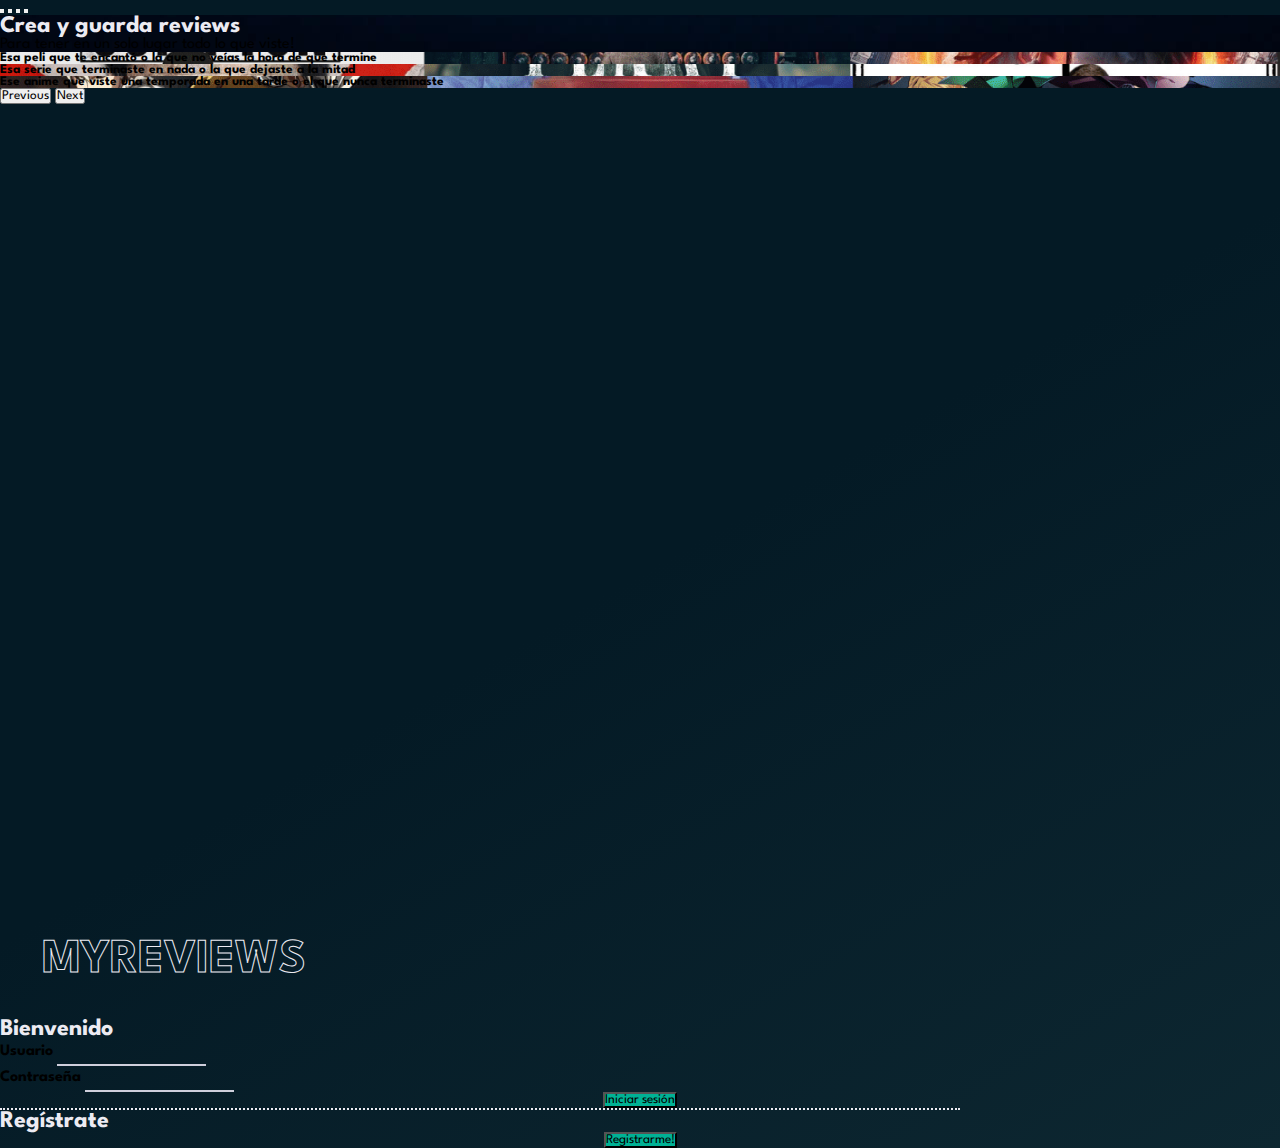
<file: index.html>
<!DOCTYPE html>
<html lang="en">

<head>
  <meta charset="UTF-8">
  <meta http-equiv="X-UA-Compatible" content="IE=edge">
  <meta name="viewport" content="width=device-width, initial-scale=1.0">
  <link href="https://cdn.jsdelivr.net/npm/bootstrap@5.2.0-beta1/dist/css/bootstrap.min.css" rel="stylesheet"
    integrity="sha384-0evHe/X+R7YkIZDRvuzKMRqM+OrBnVFBL6DOitfPri4tjfHxaWutUpFmBp4vmVor" crossorigin="anonymous">
  <link rel="stylesheet" href="./css/general.css">
  <title>MyReviews</title>
</head>

<body id="body-bg">

  <div class="row g-0 h-100">
    <div class="col-lg-6 d-none d-lg-block">
      <div id="carouselExampleCaptions" class="carousel slide" data-bs-ride="carousel">
        <div class="carousel-indicators">
          <button type="button" data-bs-target="#carouselExampleCaptions" data-bs-slide-to="0" class="active"
            aria-current="true" aria-label="Slide 1"></button>
          <button type="button" data-bs-target="#carouselExampleCaptions" data-bs-slide-to="1"
            aria-label="Slide 2"></button>
          <button type="button" data-bs-target="#carouselExampleCaptions" data-bs-slide-to="2"
            aria-label="Slide 3"></button>
          <button type="button" data-bs-target="#carouselExampleCaptions" data-bs-slide-to="3"
            aria-label="Slide 4"></button>
        </div>
        <div class="carousel-inner">
          <div class="carousel-item active img-carousel-1 min-vh-100" data-bs-interval="5000">
            <div class="carousel-caption d-none d-md-block">
              <h2>Crea y guarda reviews</h2>
              <p>Para tener en un solo lugar todo lo que viste!</p>
            </div>
          </div>
          <div class="carousel-item img-carousel-2 min-vh-100" data-bs-interval="5000">
            <div class="carousel-caption d-none d-md-block">
              <h5>Esa peli que te encantó o la que no veías la hora de que termine</h5>
            </div>
          </div>
          <div class="carousel-item img-carousel-3 min-vh-100" data-bs-interval="5000">
            <div class="carousel-caption d-none d-md-block">
              <h5>Esa serie que terminaste en nada o la que dejaste a la mitad</h5>
            </div>
          </div>
          <div class="carousel-item img-carousel-4 min-vh-100" data-bs-interval="5000">
            <div class="carousel-caption d-none d-md-block">
              <h5>Ese anime que viste una temporada en una tarde o el que nunca terminaste</h5>
            </div>
          </div>
        </div>
        <button class="carousel-control-prev" type="button" data-bs-target="#carouselExampleCaptions"
          data-bs-slide="prev">
          <span class="carousel-control-prev-icon" aria-hidden="true"></span>
          <span class="visually-hidden">Previous</span>
        </button>
        <button class="carousel-control-next" type="button" data-bs-target="#carouselExampleCaptions"
          data-bs-slide="next">
          <span class="carousel-control-next-icon" aria-hidden="true"></span>
          <span class="visually-hidden">Next</span>
        </button>
      </div>
    </div>

    <div class="col-lg-6 d-flex flex-column h-100">
      <div class="w-100">
        <svg xmlns="http://www.w3.org/2000/svg" width="100px" height="50px">
          <a href="../index.html" class="text-decoration-none"><text x="10" y="40">MYREVIEWS</text></a>
        </svg>
        <!-- <h1 class="px-lg-5 py-lg-4 p-4 w-100"><a href="../index.html" class="text-decoration-none">MYREVIEWS</a></h1> -->
      </div>
      <div class="px-lg-5 py-lg-4 p-5 w-100">
        <h2 class="text-light">Bienvenido</h2>
        <form>
          <div class="mb-4">
            <label for="exampleInputEmail1" class="form-label text-light">Usuario</label>
            <input type="email" class="form-control border-0 px-0" id="exampleInputEmail1" aria-describedby="emailHelp">
          </div>
          <div class="mb-4">
            <label for="exampleInputPassword1" class="form-label text-light">Contraseña</label>
            <input type="password" class="form-control border-0 px-0" id="exampleInputPassword1">
          </div>
        </form>
        <div class="button">
          <a href="./views/profile.html"><button class="btn btn-style w-50">Iniciar sesión</button></a>
        </div>
        <div class="line w-90 mx-auto my-5"></div>
        <h2 class="text-light">Regístrate</h2>
        <div class="button">
          <a href="./views/register.html"><button class="btn btn-style my-3 w-50">Registrarme!</button></a>
        </div>
      </div>
    </div>
  </div>

  <script src="https://cdn.jsdelivr.net/npm/bootstrap@5.2.0-beta1/dist/js/bootstrap.bundle.min.js"
    integrity="sha384-pprn3073KE6tl6bjs2QrFaJGz5/SUsLqktiwsUTF55Jfv3qYSDhgCecCxMW52nD2"
    crossorigin="anonymous"></script>
</body>

</html>
</file>
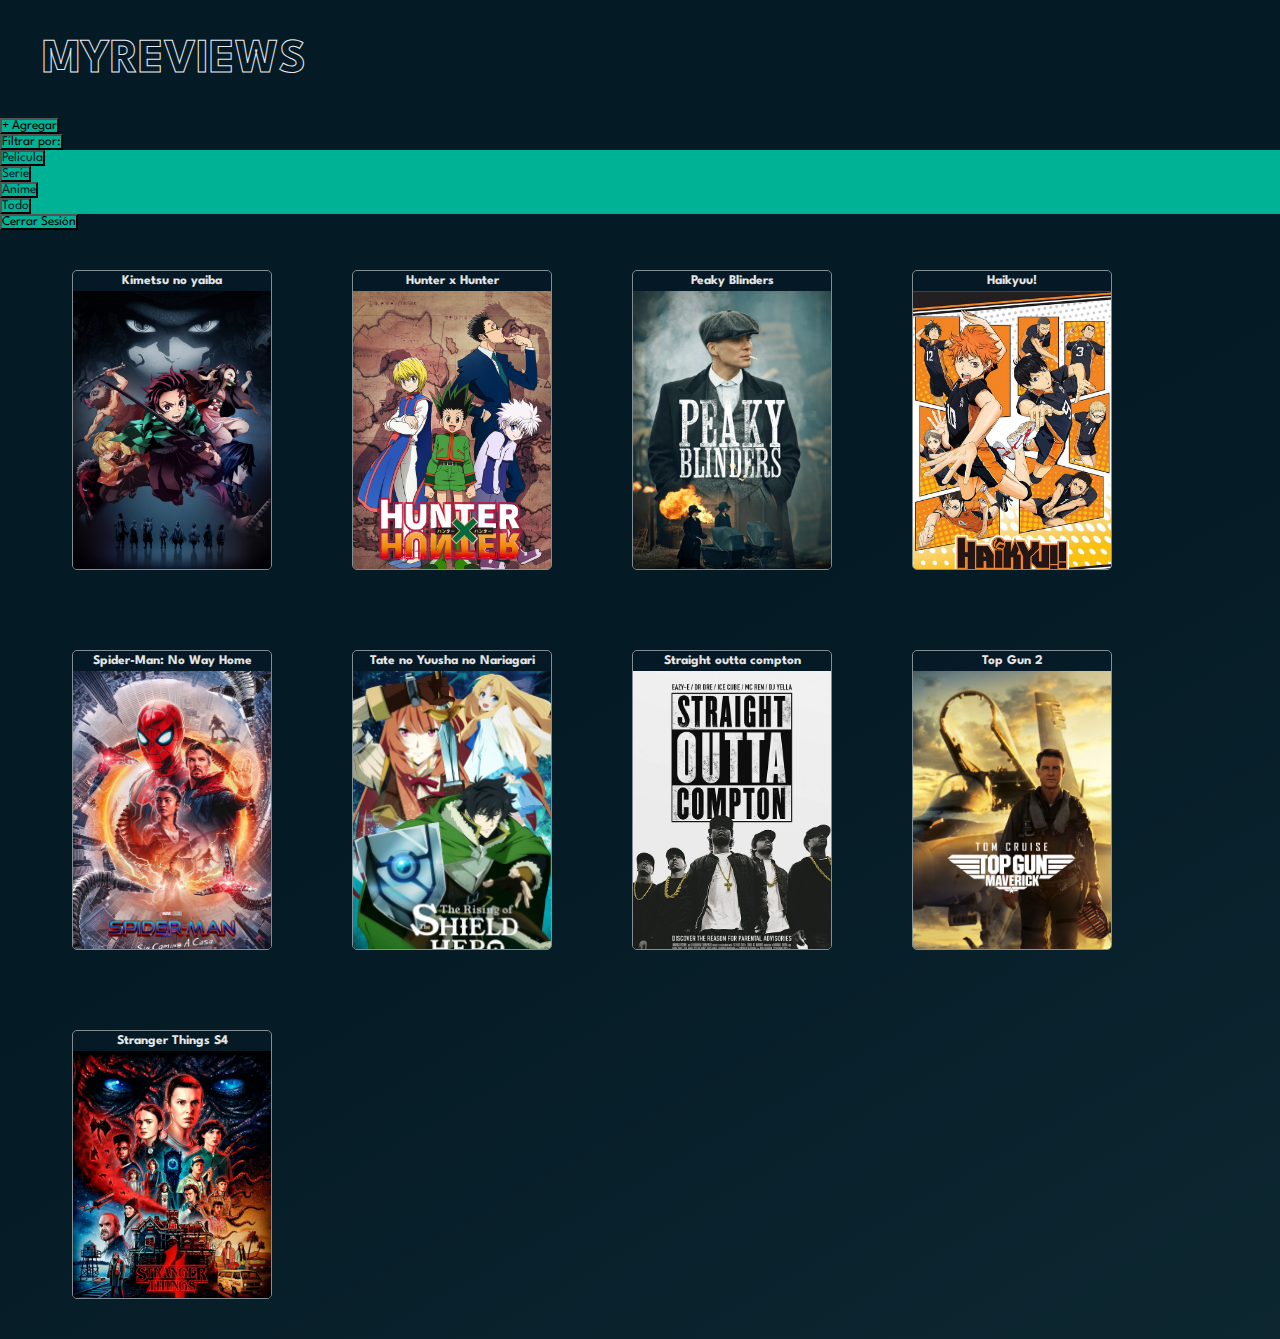
<file: views/profile.html>
<!DOCTYPE html>
<html lang="en">

<head>
    <meta charset="UTF-8">
    <meta http-equiv="X-UA-Compatible" content="IE=edge">
    <meta name="viewport" content="width=device-width, initial-scale=1.0">
    <link href="https://cdn.jsdelivr.net/npm/bootstrap@5.2.0-beta1/dist/css/bootstrap.min.css" rel="stylesheet"
        integrity="sha384-0evHe/X+R7YkIZDRvuzKMRqM+OrBnVFBL6DOitfPri4tjfHxaWutUpFmBp4vmVor" crossorigin="anonymous">
    <link rel="stylesheet" href="../css/profile.css">
    <link rel="stylesheet" href="../css/general.css">
    <title>MyReviews</title>
</head>

<body id="body-bg">

    <div class="w-100 d-flex justify-content-between">
        <svg xmlns="http://www.w3.org/2000/svg" width="100px" height="50px">
            <a href="../index.html" class="text-decoration-none"><text x="10" y="40">MYREVIEWS</text></a>
        </svg>
        <!-- <a href="" class="text-decoration-none d-flex align-items-center justify-content-end me-lg-5 m-4 w-75"><button
                class="btn btn-logout">Cerrar Sesión</button></a> -->
    </div>

    <section class="new-modal toggle-modal">
        <div class="modal-container">
            <h2>Crear nueva review</h2>
            <form action="">
                <div class="modal-form-group">
                    <label class="form-label">Título</label>
                    <input class="form-control" type="text" name="" id="">
                </div>
                <div class="modal-form-group">
                    <label class="form-label">Título2(opcional)</label>
                    <input class="form-control" type="text" name="" id="">
                </div>
                <div class="modal-form-group d-flex">
                    <div>
                        <label class="form-label">Puntuación</label>
                        <input class="form-control" type="number" min="1" max="10" step="0.5" />
                    </div>
                    <div class="ms-5">
                        <label class="form-label">Categoría</label>
                        <select>
                            <option value="anime">Anime</option>
                            <option value="pelicula">Película</option>
                            <option value="serie">Serie</option>
                            <option value="otro">Otro</option>
                        </select>
                    </div>
                </div>
                <div class="modal-form-group">
                    <label class="form-label">Descripción</label>
                    <textarea class="form-control" name="" id="" cols="30" rows="5"></textarea>
                </div>
                <div class="modal-form-group">
                    <input class="form-control" type="file" name="" id="">
                </div>
                <div class="modal-buttons">
                    <button class="btn btn-style" type="submit">Agregar</button>
                    <button class="btn btn-style close-modal-review" type="button">Cancelar</button>
                </div>
            </form>
        </div>
    </section>

    <div class="d-flex px-lg-5 py-lg-2 px-4 w-100">

        <button type="button" class="btn btn-style me-auto add-review">+ Agregar</button>

        <div class="dropdown me-4">
            <button class="btn btn-style dropdown-toggle" type="button" id="dropdownMenuButton1"
                data-bs-toggle="dropdown" aria-expanded="false"> Filtrar por: </button>
            <ul class="dropdown-menu" aria-labelledby="dropdownMenuButton1">
                <li> <button class="dropdown-item" type="button">Pelicula</button></li>
                <li> <button class="dropdown-item" type="button">Serie</button></li>
                <li> <button class="dropdown-item" type="button">Anime</button></li>
                <li> <button class="dropdown-item" type="button">Todo</button></li>
            </ul>
        </div>

        <a href="../index.html" class="text-decoration-none"><button class="btn btn-style">Cerrar Sesión</button></a>

        <!-- <form class="d-flex" role="search">
            <input class="form-control me-2" type="search" placeholder="Search" aria-label="Search">
            <button class="btn btn-style" type="submit">Search</button>
        </form> -->
    </div>
    <!-- CARDS -->
    <section id="cards">
        <div class="new-card anime open-modal-card">
            <h5 class="card-title">Kimetsu no yaiba</h5>
            <img src="../assets/kny.jpg" alt="">
        </div>
        <div class="new-modal toggle-modal-card">
            <div class="modal-card">
                <div class="modal-img"><img src="../assets/kny.jpg" alt=""></div>
                <div class="modal-content">
                    <h2>Kimetsu no yaiba</h2>
                    <h5>Categoría: Anime</h5>
                    <h5>Puntuación: 8</h5>
                    <h5>Descripción</h5>
                    <p>Lorem ipsum dolor sit, amet consectetur adipisicing elit. Voluptates distinctio officiis quae
                        exercitationem error! Sed, minima. Nobis dolorem, nemo veniam magni rerum fuga aperiam dolor
                        obcaecati quod et tenetur ad?
                        Lorem ipsum dolor sit amet consectetur adipisicing elit. Quae, vero perspiciatis sequi placeat
                        officiis voluptatem. Est repellat libero et? Iste recusandae dolores cum dolorum praesentium
                        numquam. Doloremque delectus porro eveniet?
                    </p>
                    <div class="buttons">
                    <button class="btn btn-modal">Editar</button><button class="btn btn-modal close-modal-card">Salir</button>
                    </div>
                </div>
            </div>
        </div>
        <div class="new-card anime open-modal-card">
            <h5 class="card-title">Hunter x Hunter</h5>
            <img src="../assets/hunterxhunter.jpg" alt="">
        </div>
        <div class="new-modal toggle-modal-card">
            <div class="modal-card">
                <div class="modal-img"><img src="../assets/hunterxhunter.jpg" alt=""></div>
                <div class="modal-content">
                    <h2>Hunter x Hunter</h2>
                    <h5>Categoría: Anime</h5>
                    <h5>Puntuación: 8</h5>
                    <h5>Descripción</h5>
                    <p>Lorem ipsum dolor sit, amet consectetur adipisicing elit. Voluptates distinctio officiis quae
                        exercitationem error! Sed, minima. Nobis dolorem, nemo veniam magni rerum fuga aperiam dolor
                        obcaecati quod et tenetur ad?
                        Lorem ipsum dolor sit amet consectetur adipisicing elit. Quae, vero perspiciatis sequi placeat
                        officiis voluptatem. Est repellat libero et? Iste recusandae dolores cum dolorum praesentium
                        numquam. Doloremque delectus porro eveniet?
                    </p>
                    <div class="buttons">
                    <button class="btn btn-modal">Editar</button><button class="btn btn-modal close-modal-card">Salir</button>
                    </div>
                </div>
            </div>
        </div>
        <div class="new-card serie open-modal-card">
            <h5 class="card-title">Peaky Blinders</h5>
            <img src="../assets/PeakyBlinders.jpg" alt="">
        </div>
        <div class="new-modal toggle-modal-card">
            <div class="modal-card">
                <div class="modal-img"><img src="../assets/PeakyBlinders.jpg" alt=""></div>
                <div class="modal-content">
                    <h2>Peaky Blinders</h2>
                    <h5>Categoría: Serie</h5>
                    <h5>Puntuación: 8</h5>
                    <h5>Descripción</h5>
                    <p>Lorem ipsum dolor sit, amet consectetur adipisicing elit. Voluptates distinctio officiis quae
                        exercitationem error! Sed, minima. Nobis dolorem, nemo veniam magni rerum fuga aperiam dolor
                        obcaecati quod et tenetur ad?
                        Lorem ipsum dolor sit amet consectetur adipisicing elit. Quae, vero perspiciatis sequi placeat
                        officiis voluptatem. Est repellat libero et? Iste recusandae dolores cum dolorum praesentium
                        numquam. Doloremque delectus porro eveniet?
                    </p>
                    <div class="buttons">
                    <button class="btn btn-modal">Editar</button><button class="btn btn-modal close-modal-card">Salir</button>
                    </div>
                </div>
            </div>
        </div>
        <div class="new-card anime open-modal-card">
            <h5 class="card-title">Haikyuu!</h5>
            <img src="../assets/haikyuu.webp" alt="">
        </div>
        <div class="new-modal toggle-modal-card">
            <div class="modal-card">
                <div class="modal-img"><img src="../assets/haikyuu.webp" alt=""></div>
                <div class="modal-content">
                    <h2>Haikyuu!</h2>
                    <h5>Categoría: Anime</h5>
                    <h5>Puntuación: 8</h5>
                    <h5>Descripción</h5>
                    <p>Lorem ipsum dolor sit, amet consectetur adipisicing elit. Voluptates distinctio officiis quae
                        exercitationem error! Sed, minima. Nobis dolorem, nemo veniam magni rerum fuga aperiam dolor
                        obcaecati quod et tenetur ad?
                        Lorem ipsum dolor sit amet consectetur adipisicing elit. Quae, vero perspiciatis sequi placeat
                        officiis voluptatem. Est repellat libero et? Iste recusandae dolores cum dolorum praesentium
                        numquam. Doloremque delectus porro eveniet?
                    </p>
                    <div class="buttons">
                    <button class="btn btn-modal">Editar</button><button class="btn btn-modal close-modal-card">Salir</button>
                    </div>
                </div>
            </div>
        </div>
        <div class="new-card pelicula open-modal-card">
            <h5 class="card-title">Spider-Man: No Way Home</h5>
            <img src="../assets/Spider-Man_SCAC.webp" alt="">
        </div>
        <div class="new-modal toggle-modal-card">
            <div class="modal-card">
                <div class="modal-img"><img src="../assets/Spider-Man_SCAC.webp" alt=""></div>
                <div class="modal-content">
                    <h2>Spider-Man: No Way Home</h2>
                    <h5>Categoría: Película</h5>
                    <h5>Puntuación: 8</h5>
                    <h5>Descripción</h5>
                    <p>Lorem ipsum dolor sit, amet consectetur adipisicing elit. Voluptates distinctio officiis quae
                        exercitationem error! Sed, minima. Nobis dolorem, nemo veniam magni rerum fuga aperiam dolor
                        obcaecati quod et tenetur ad?
                        Lorem ipsum dolor sit amet consectetur adipisicing elit. Quae, vero perspiciatis sequi placeat
                        officiis voluptatem. Est repellat libero et? Iste recusandae dolores cum dolorum praesentium
                        numquam. Doloremque delectus porro eveniet?
                    </p>
                    <div class="buttons">
                    <button class="btn btn-modal">Editar</button><button class="btn btn-modal close-modal-card">Salir</button>
                    </div>
                </div>
            </div>
        </div>
        <div class="new-card anime open-modal-card">
            <h5 class="card-title">Tate no Yuusha no Nariagari</h5>
            <img src="../assets/Tate_no_Yuusha_no_Nariagari.jpg" alt="">
        </div>
        <div class="new-modal toggle-modal-card">
            <div class="modal-card">
                <div class="modal-img"><img src="../assets/Tate_no_Yuusha_no_Nariagari.jpg" alt=""></div>
                <div class="modal-content">
                    <h2>Tate no Yuusha no Nariagari</h2>
                    <h5>Categoría: Anime</h5>
                    <h5>Puntuación: 8</h5>
                    <h5>Descripción</h5>
                    <p>Lorem ipsum dolor sit, amet consectetur adipisicing elit. Voluptates distinctio officiis quae
                        exercitationem error! Sed, minima. Nobis dolorem, nemo veniam magni rerum fuga aperiam dolor
                        obcaecati quod et tenetur ad?
                        Lorem ipsum dolor sit amet consectetur adipisicing elit. Quae, vero perspiciatis sequi placeat
                        officiis voluptatem. Est repellat libero et? Iste recusandae dolores cum dolorum praesentium
                        numquam. Doloremque delectus porro eveniet?
                    </p>
                    <div class="buttons">
                    <button class="btn btn-modal">Editar</button><button class="btn btn-modal close-modal-card">Salir</button>
                    </div>
                </div>
            </div>
        </div>
        <div class="new-card pelicula open-modal-card">
            <h5 class="card-title">Straight outta compton</h5>
            <img src="../assets/straight-outta-compton.jpg" alt="">
        </div>
        <div class="new-modal toggle-modal-card">
            <div class="modal-card">
                <div class="modal-img"><img src="../assets/straight-outta-compton.jpg" alt=""></div>
                <div class="modal-content">
                    <h2>Straight outta compton</h2>
                    <h5>Categoría: Película</h5>
                    <h5>Puntuación: 8</h5>
                    <h5>Descripción</h5>
                    <p>Lorem ipsum dolor sit, amet consectetur adipisicing elit. Voluptates distinctio officiis quae
                        exercitationem error! Sed, minima. Nobis dolorem, nemo veniam magni rerum fuga aperiam dolor
                        obcaecati quod et tenetur ad?
                        Lorem ipsum dolor sit amet consectetur adipisicing elit. Quae, vero perspiciatis sequi placeat
                        officiis voluptatem. Est repellat libero et? Iste recusandae dolores cum dolorum praesentium
                        numquam. Doloremque delectus porro eveniet?
                    </p>
                    <div class="buttons">
                    <button class="btn btn-modal">Editar</button><button class="btn btn-modal close-modal-card">Salir</button>
                    </div>
                </div>
            </div>
        </div>
        <div class="new-card pelicula open-modal-card">
            <h5 class="card-title">Top Gun 2</h5>
            <img src="../assets/top-gun-2.jpg" alt="">
        </div>
        <div class="new-modal toggle-modal-card">
            <div class="modal-card">
                <div class="modal-img"><img src="../assets/top-gun-2.jpg" alt=""></div>
                <div class="modal-content">
                    <h2>Top Gun 2</h2>
                    <h5>Categoría: Película</h5>
                    <h5>Puntuación: 8</h5>
                    <h5>Descripción</h5>
                    <p>Lorem ipsum dolor sit, amet consectetur adipisicing elit. Voluptates distinctio officiis quae
                        exercitationem error! Sed, minima. Nobis dolorem, nemo veniam magni rerum fuga aperiam dolor
                        obcaecati quod et tenetur ad?
                        Lorem ipsum dolor sit amet consectetur adipisicing elit. Quae, vero perspiciatis sequi placeat
                        officiis voluptatem. Est repellat libero et? Iste recusandae dolores cum dolorum praesentium
                        numquam. Doloremque delectus porro eveniet?
                    </p>
                    <div class="buttons">
                    <button class="btn btn-modal">Editar</button><button class="btn btn-modal close-modal-card">Salir</button>
                    </div>
                </div>
            </div>
        </div>
        <div class="new-card serie open-modal-card">
            <h5 class="card-title">Stranger Things S4</h5>
            <img src="../assets/stranger-things.jpg" alt="">
        </div>
        <div class="new-modal toggle-modal-card">
            <div class="modal-card">
                <div class="modal-img"><img src="../assets/stranger-things.jpg" alt=""></div>
                <div class="modal-content">
                    <h2>Stranger Things S4</h2>
                    <h5>Categoría: Serie</h5>
                    <h5>Puntuación: 8</h5>
                    <h5>Descripción</h5>
                    <p>Lorem ipsum dolor sit, amet consectetur adipisicing elit. Voluptates distinctio officiis quae
                        exercitationem error! Sed, minima. Nobis dolorem, nemo veniam magni rerum fuga aperiam dolor
                        obcaecati quod et tenetur ad?
                        Lorem ipsum dolor sit amet consectetur adipisicing elit. Quae, vero perspiciatis sequi placeat
                        officiis voluptatem. Est repellat libero et? Iste recusandae dolores cum dolorum praesentium
                        numquam. Doloremque delectus porro eveniet?
                    </p>
                    <div class="buttons">
                    <button class="btn btn-modal">Editar</button><button class="btn btn-modal close-modal-card">Salir</button>
                    </div>
                </div>
            </div>
        </div>
    </section>

    <script src="https://cdn.jsdelivr.net/npm/bootstrap@5.2.0-beta1/dist/js/bootstrap.bundle.min.js"
        integrity="sha384-pprn3073KE6tl6bjs2QrFaJGz5/SUsLqktiwsUTF55Jfv3qYSDhgCecCxMW52nD2"
        crossorigin="anonymous"></script>
    <script src="../js/index.js"></script>
</body>

</html>
</file>
<file: css/general.css>
@import url('https://fonts.googleapis.com/css2?family=League+Spartan:wght@300;400;500;700;800&display=swap');

* {
    padding: 0;
    margin: 0;
    box-sizing: border-box;
    font-family: 'League Spartan', sans-serif;
}

h2 {
    color: #ECEBF2;
    font-weight: 700;
}

svg {
    width: 100%;
    margin-top: 2rem;
    margin: 2rem auto;
    padding-left: 2rem;
    font-size: 3rem;
    font-weight: 700;
}

text {
    fill: none;
    stroke: #ECEBF2;
}

input[type="email"], input[type="password"], input[type="text"], input[type="number"] {
    background: none;
    border: none; 
    border-bottom: 2px solid #CFCFDC !important;
    border-radius: 0;
    line-height: 1.5rem;
    color: #CFCFDC;
}

input[type="email"]:focus, input[type="password"]:focus, input[type="text"]:focus, input[type="number"]:focus {
    background: none;
    border-bottom: 2px solid #00B295 !important;
    color: #00B295;
}

input[type="email"]:hover, input[type="password"]:hover, input[type="text"]:hover, input[type="number"]:hover {
    background: none;
    border-bottom: 2px solid #00B295 !important;
    color: #00B295;
}

.form-label {
    font-weight: 700 !important;
}

.form-control:focus {
    border-color: inherit;
    -webkit-box-shadow: none;
    box-shadow: none;
}

.button {
    text-align: center;
}

.btn-style {
    background-color: #00B295;
}

.btn-style:hover {
    color: #00B295 !important;
}

.img-carousel-1 {
    background-image: url(../assets/pexels-adrien-olichon-3709371.jpg);
    background-size: cover;
    background-position: center center;
}

.img-carousel-2 {
    background-image: url(../assets/Collage-pelis.png);
    background-size: cover;
    background-position: center center;
}

.img-carousel-3 {
    background-image: url(../assets/Collage-series.png);
    background-size: cover;
    background-position: center center;
}

.img-carousel-4 {
    background-image: url(../assets/Collage-anime.png);
    background-size: cover;
    background-position: center center;
}

.line {
    width: 75%;
    border-bottom: 2px dotted #ECEBF2;
}

#carouselExampleCaptions {
    height: 100vh !important;
}

#body-bg {
    height: 100% !important;
    background: #041a25;
    background: linear-gradient(150deg, rgba(4,26,37,1) 50%, rgba(13,39,49,1) 100%);
}
</file>
<file: css/profile.css>
textarea,input[type="file"] {
  resize: none;
  border: none;
  border: 2px solid #CFCFDC !important;
  background: none !important;
  color: #CFCFDC !important;
}

textarea:hover, textarea:focus, input[type="file"]:focus {
  outline: none !important;
  border: none !important;
  border: 2px solid #00B295 !important;
  color: #00B295 !important;
}

select {
  /* Reset */
  appearance: none;
  border: 0;
  outline: 0;
  /* Personalize */
  width: 100%;
  height: 60%;
  padding: 0.5rem 0.5rem 0.5rem 1rem;
  color: #ECEBF2;
  border-radius: 8px;
  border: 2px solid #CFCFDC;
  background-color: #041A25;
}

select:hover{
  border: 2px solid #00B295;
}


.btn-style:focus-within {
  color: #00B295;
} 

.btn-logout {
  border: solid 2px #984843;
  color: #984843;
  font-weight: 700;
}

.dropdown-menu,
.dropdown-item {
  background-color: #00B295;
  color: #041A25 !important;
}

.dropdown-item:hover {
  background-color: #ECEBF2;
}

.new-card {
  margin: 40px;
  position: relative;
  max-width: 200px;
  max-height: 300px;
  border: solid 1px rgba(255, 255, 255, .5);
  border-radius: 5px;
  overflow: hidden;
  transition: transform .4s;
}

.new-card:hover {
  -ms-transform: scale(1.2);
  /* IE 9 */
  -webkit-transform: scale(1.2);
  /* Safari 3-8 */
  transform: scale(1.2);
  box-shadow: 0px 2px 22px -5px #ECEBF2;
}

.card-title {
  display: block;
  text-align: center;
  color: rgb(228, 228, 228);
  background-color: rgba(4, 26, 37, .4);
  padding: 2%;
}

.new-card img {
  display: block;
  position: relative;
  width: 100%;
  height: 100%;
  object-fit: cover;
}

.filter {
  display: none;
}

.modal-container {
  width: 90%;
  max-width: 60%;
  max-height: 90%;
  margin: auto;
  padding: 2rem 2rem;
  border-radius: 10px;
  border: 1px solid #CFCFDC;
  background-color: #041A25bd;
  /* background-color: #CFCFDCbd; */
  animation: show 1s;
}

.modal-container h2 {
  color:#00B295
}

.form-label {
  color: #ECEBF2;
}

.new-modal { 
  display: flex;
  position: fixed;
  top: 0;
  left: 0;
  right: 0;
  bottom: 0;
  background-color: #000000bd;
  z-index: 2;
}

.toggle-modal {
  display: none !important;
}

.modal-form-group {
  padding-bottom: 1rem;
}

.modal-buttons {
  display: flex;
  justify-content: flex-end;
}

.modal-buttons button {
  margin:1rem 0 1rem 1rem;
}

.modal-img {
  width: 50%;
}

.modal-img img{
  display: block;
  position: relative;
  width: 90%;
  height: 100%;
  object-fit: cover;
}

.modal-card {
  display: flex;
  width: 60%;
  height: 65%;
  max-width: 60%;
  max-height: 90%;
  margin: auto;
  background-color: rgba(207, 207, 220,.9);
  border: 2px solid #CFCFDCbd;
  animation: show 1s;
}

.modal-content {
  padding: 2rem;
}

.modal-content h2 {
  color: #00B295;
}

@keyframes show {
  0% {
    transform: translateY(-150vh);
  }
}

.buttons {
  display: flex;
  justify-content: flex-end;
  align-items: flex-end;
  height: 100%;
}

.btn-modal {
  width: 25%;
  margin-left: 1rem;
  background-color: #00B295;
  border: 1px solid #041A25;
}

.toggle-modal-card {
  display: none !important;

}

#cards {
  display: flex;
  flex-wrap: wrap;
  /* justify-content: space-evenly; */
  margin: auto;
  width: 95%;
}
</file>
